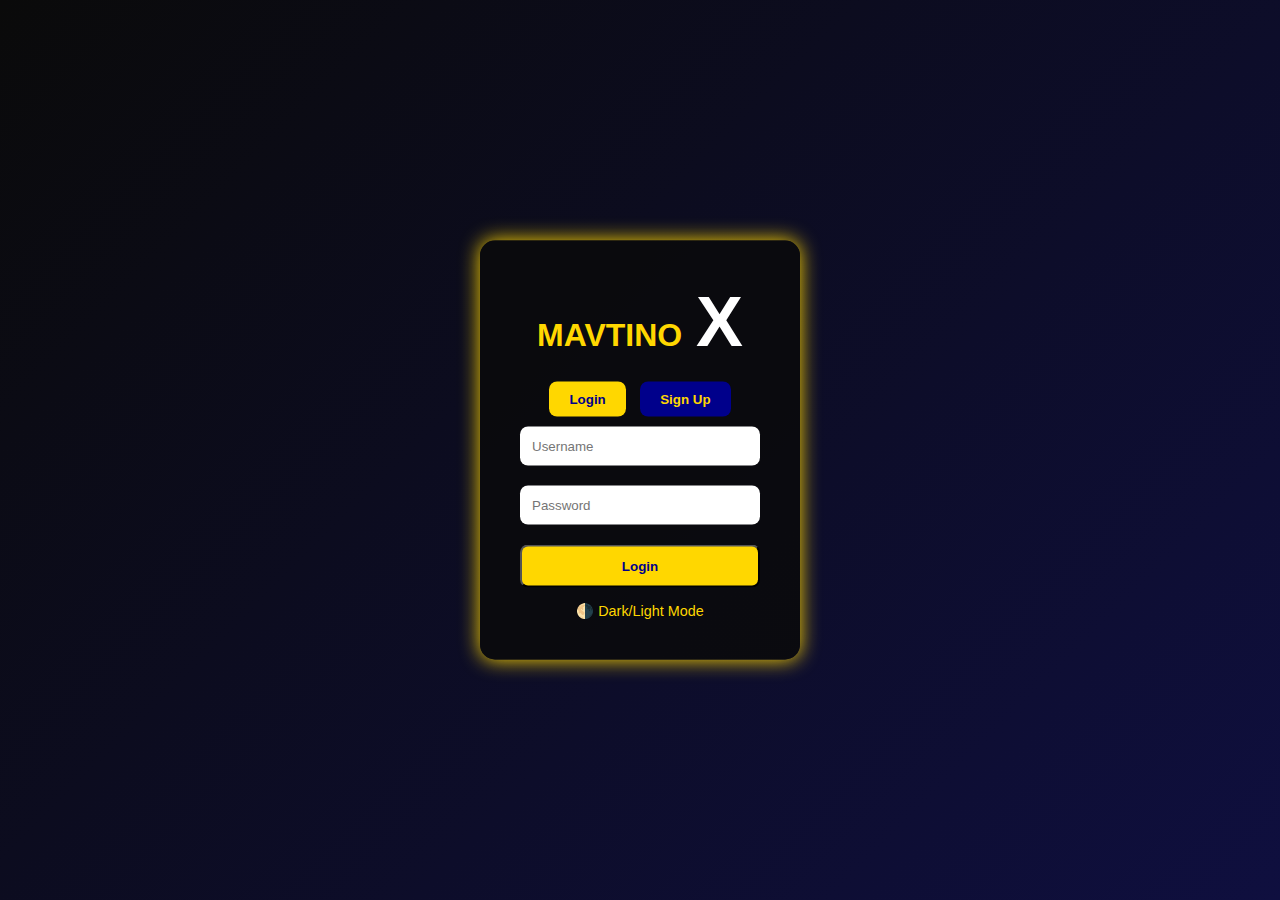
<file: index.html>
<!DOCTYPE html>
<html lang="en">
<head>
    <meta charset="UTF-8">
    <meta name="viewport" content="width=device-width, initial-scale=1.0">
    <title>MAVTINO X</title>
    <link rel="stylesheet" href="style.css">
</head>
<body>
    <!-- Background animation container -->
    <div class="background-animation"></div>

    <!-- Login/Signup Box -->
    <div class="auth-container">
        <h1>MAVTINO <span class="capital-x">X</span></h1>
        <div class="auth-toggle">
            <button id="loginBtn" class="active">Login</button>
            <button id="signupBtn">Sign Up</button>
        </div>
        <form id="authForm">
            <input type="text" id="username" placeholder="Username" required>
            <input type="password" id="password" placeholder="Password" required>
            <button type="submit">Login</button>
        </form>
        <p class="theme-toggle">🌗 <span id="toggleTheme">Dark/Light Mode</span></p>
    </div>

    <script src="app.js"></script>
</body>
</html>
</file>
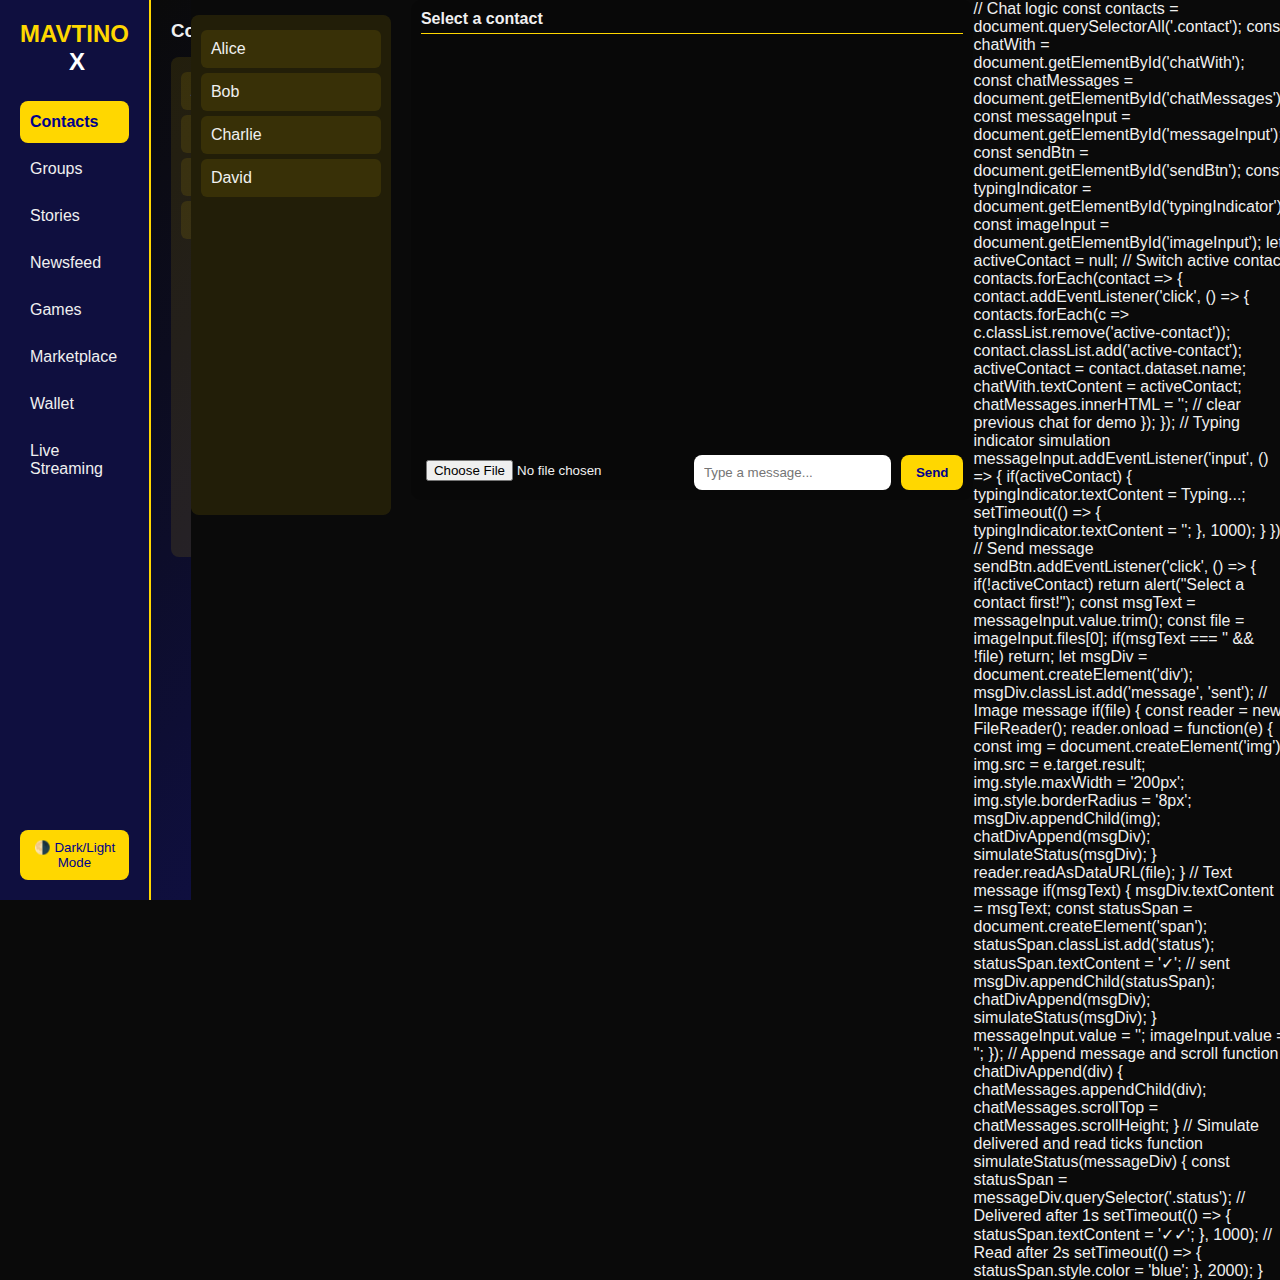
<file: dashboard.html>
<!DOCTYPE html>
<html lang="en">
<head>
  <meta charset="UTF-8">
  <meta name="viewport" content="width=device-width, initial-scale=1.0">
  <title>MAVTINO X Dashboard</title>
  <link rel="stylesheet" href="dashboard.css">
</head>
<body>
  <!-- Sidebar -->
  <div class="sidebar">
    <h2>MAVTINO <span class="capital-x">X</span></h2>
    <ul class="menu">
      <li id="contactsTab" class="active">Contacts</li>
      <li id="groupsTab">Groups</li>
      <li id="storiesTab">Stories</li>
      <li id="newsfeedTab">Newsfeed</li>
      <li id="gamesTab">Games</li>
      <li id="marketplaceTab">Marketplace</li>
      <li id="walletTab">Wallet</li>
      <li id="liveTab">Live Streaming</li>
    </ul>
    <button id="toggleTheme">🌗 Dark/Light Mode</button>
  </div>

  <!-- Main Content Area -->
  <div class="main-content">
    <!-- Contacts List -->
    <div id="contactsSection" class="section active">
      <h3>Contacts</h3>
      <ul class="contacts-list">
        <li class="contact">Alice</li>
        <li class="contact">Bob</li>
        <li class="contact">Charlie</li>
        <li class="contact">David</li>
      </ul>
    </div>

    <!-- Group Chats -->
    <div id="groupsSection" class="section">
      <h3>Groups</h3>
      <p>Groups will appear here. Create your group!</p>
    </div>

    <!-- Stories -->
    <div id="storiesSection" class="section">
      <h3>Stories</h3>
      <p>User stories will appear here.</p>
    </div>

    <!-- Newsfeed -->
    <div id="newsfeedSection" class="section">
      <h3>Newsfeed</h3>
      <p>Posts, videos, and updates will appear here.</p>
    </div>

    <!-- Games -->
    <div id="gamesSection" class="section">
      <h3>Games</h3>
      <p>Play multiplayer games here.</p>
    </div>

    <!-- Marketplace -->
    <div id="marketplaceSection" class="section">
      <h3>Marketplace</h3>
      <p>Buy and sell items directly on MAVTINO X.</p>
    </div>

    <!-- Wallet -->
    <div id="walletSection" class="section">
      <h3>Wallet</h3>
      <p>Store money, send to friends, or withdraw.</p>
    </div>

    <!-- Live Streaming -->
    <div id="liveSection" class="section">
      <h3>Live Streaming</h3>
      <p>Go live and interact with your audience.</p>
    </div>
  </div>

  <script src="dashboard.js"></script>
</body>
</html>
<!-- Contacts List + Chat Window -->
<div id="contactsSection" class="section active">
  <div class="contacts-container">
    <!-- Contact List -->
    <ul class="contacts-list">
      <li class="contact" data-name="Alice">Alice</li>
      <li class="contact" data-name="Bob">Bob</li>
      <li class="contact" data-name="Charlie">Charlie</li>
      <li class="contact" data-name="David">David</li>
    </ul>

    <!-- Chat Window -->
    <div class="chat-window">
      <div class="chat-header">
        <h4 id="chatWith">Select a contact</h4>
        <p id="typingIndicator"></p>
      </div>
      <div class="chat-messages" id="chatMessages"></div>
      <div class="chat-input">
        <input type="file" id="imageInput" accept="image/*">
        <input type="text" id="messageInput" placeholder="Type a message...">
        <button id="sendBtn">Send</button>
      </div>
    </div>
  </div>
</div>
// Chat logic
const contacts = document.querySelectorAll('.contact');
const chatWith = document.getElementById('chatWith');
const chatMessages = document.getElementById('chatMessages');
const messageInput = document.getElementById('messageInput');
const sendBtn = document.getElementById('sendBtn');
const typingIndicator = document.getElementById('typingIndicator');
const imageInput = document.getElementById('imageInput');

let activeContact = null;

// Switch active contact
contacts.forEach(contact => {
  contact.addEventListener('click', () => {
    contacts.forEach(c => c.classList.remove('active-contact'));
    contact.classList.add('active-contact');
    activeContact = contact.dataset.name;
    chatWith.textContent = activeContact;
    chatMessages.innerHTML = ''; // clear previous chat for demo
  });
});

// Typing indicator simulation
messageInput.addEventListener('input', () => {
  if(activeContact) {
    typingIndicator.textContent = Typing...;
    setTimeout(() => { typingIndicator.textContent = ''; }, 1000);
  }
});

// Send message
sendBtn.addEventListener('click', () => {
  if(!activeContact) return alert("Select a contact first!");
  const msgText = messageInput.value.trim();
  const file = imageInput.files[0];

  if(msgText === '' && !file) return;

  let msgDiv = document.createElement('div');
  msgDiv.classList.add('message', 'sent');

  // Image message
  if(file) {
    const reader = new FileReader();
    reader.onload = function(e) {
      const img = document.createElement('img');
      img.src = e.target.result;
      img.style.maxWidth = '200px';
      img.style.borderRadius = '8px';
      msgDiv.appendChild(img);
      chatDivAppend(msgDiv);
      simulateStatus(msgDiv);
    }
    reader.readAsDataURL(file);
  }

  // Text message
  if(msgText) {
    msgDiv.textContent = msgText;
    const statusSpan = document.createElement('span');
    statusSpan.classList.add('status');
    statusSpan.textContent = '✓'; // sent
    msgDiv.appendChild(statusSpan);
    chatDivAppend(msgDiv);
    simulateStatus(msgDiv);
  }

  messageInput.value = '';
  imageInput.value = '';
});

// Append message and scroll
function chatDivAppend(div) {
  chatMessages.appendChild(div);
  chatMessages.scrollTop = chatMessages.scrollHeight;
}

// Simulate delivered and read ticks
function simulateStatus(messageDiv) {
  const statusSpan = messageDiv.querySelector('.status');
  // Delivered after 1s
  setTimeout(() => {
    statusSpan.textContent = '✓✓';
  }, 1000);
  // Read after 2s
  setTimeout(() => {
    statusSpan.style.color = 'blue';
  }, 2000);
}
</file>
<file: style.css>
/* Reset and base */
* {
    margin: 0;
    padding: 0;
    box-sizing: border-box;
    font-family: 'Segoe UI', Tahoma, Geneva, Verdana, sans-serif;
}

body {
    height: 100vh;
    overflow: hidden;
    background-color: #0a0a0a;
    color: #f0f0f0;
    position: relative;
}

/* Animated background */
.background-animation {
    position: absolute;
    width: 100%;
    height: 100%;
    background: linear-gradient(135deg, #0a0a0a, #0f0f3f);
    overflow: hidden;
    z-index: -1;
    animation: bgMove 15s infinite linear;
}

@keyframes bgMove {
    0% {background-position: 0 0;}
    50% {background-position: 100% 50%;}
    100% {background-position: 0 0;}
}

/* Auth container */
.auth-container {
    position: absolute;
    top: 50%;
    left: 50%;
    transform: translate(-50%, -50%);
    background: rgba(10, 10, 10, 0.85);
    padding: 40px;
    border-radius: 15px;
    box-shadow: 0 0 20px gold;
    text-align: center;
    width: 320px;
}

.auth-container h1 {
    margin-bottom: 20px;
    color: gold;
    font-size: 2em;
}

.auth-container h1 .capital-x {
    color: white;
    margin-left: 5px;
    font-size: 2.2em;
    font-weight: bold;
}

.auth-toggle button {
    padding: 10px 20px;
    margin: 0 5px;
    border: none;
    border-radius: 8px;
    cursor: pointer;
    background-color: darkblue;
    color: gold;
    font-weight: bold;
    transition: all 0.3s;
}

.auth-toggle button.active {
    background-color: gold;
    color: darkblue;
}

.auth-toggle button:hover {
    opacity: 0.8;
}

.auth-container form {
    display: flex;
    flex-direction: column;
}

.auth-container input {
    margin: 10px 0;
    padding: 12px;
    border-radius: 8px;
    border: none;
}

.auth-container button[type="submit"] {
    background-color: gold;
    color: darkblue;
    font-weight: bold;
    padding: 12px;
    border-radius: 8px;
    cursor: pointer;
    margin-top: 10px;
    transition: all 0.3s;
}

.auth-container button[type="submit"]:hover {
    opacity: 0.9;
}

.theme-toggle {
    margin-top: 15px;
    cursor: pointer;
    font-size: 0.9em;
    color: gold;
}
</file>
<file: dashboard.css>
/* Reset & Base */
* {
  margin: 0;
  padding: 0;
  box-sizing: border-box;
  font-family: 'Segoe UI', Tahoma, Geneva, Verdana, sans-serif;
}

body {
  display: flex;
  height: 100vh;
  overflow: hidden;
  background-color: #0a0a0a;
  color: #f0f0f0;
}

/* Sidebar */
.sidebar {
  width: 250px;
  background-color: #0f0f3f;
  padding: 20px;
  display: flex;
  flex-direction: column;
  border-right: 2px solid gold;
}

.sidebar h2 {
  color: gold;
  margin-bottom: 20px;
  text-align: center;
}

.sidebar h2 .capital-x {
  color: white;
  margin-left: 5px;
  font-weight: bold;
}

.sidebar ul.menu {
  list-style: none;
  flex-grow: 1;
}

.sidebar ul.menu li {
  padding: 12px 10px;
  cursor: pointer;
  border-radius: 8px;
  margin: 5px 0;
  transition: 0.3s;
}

.sidebar ul.menu li.active,
.sidebar ul.menu li:hover {
  background-color: gold;
  color: darkblue;
  font-weight: bold;
}

.sidebar button {
  margin-top: 20px;
  padding: 10px;
  border: none;
  border-radius: 8px;
  background-color: gold;
  color: darkblue;
  cursor: pointer;
}

/* Main Content */
.main-content {
  flex-grow: 1;
  padding: 20px;
  overflow-y: auto;
  background: linear-gradient(135deg, #0a0a0a, #0f0f3f);
}

.section {
  display: none;
}

.section.active {
  display: block;
}

.contacts-list {
  list-style: none;
  margin-top: 15px;
}

.contact {
  padding: 10px;
  background-color: rgba(255, 215, 0, 0.1);
  margin: 5px 0;
  border-radius: 8px;
  cursor: pointer;
  transition: 0.3s;
}

.contact:hover {
  background-color: gold;
  color: darkblue;
  font-weight: bold;
}

/* Dark/Light Mode */
body.light-mode {
  background-color: #f0f0f0;
  color: #0a0a0a;
}

body.light-mode .sidebar {
  background-color: #d4d4f0;
  color: darkblue;
  border-right: 2px solid darkblue;
}

body.light-mode .sidebar ul.menu li.active,
body.light-mode .sidebar ul.menu li:hover {
  background-color: darkblue;
  color: gold;
}

body.light-mode .sidebar button {
  background-color: darkblue;
  color: gold;
}
.contacts-container {
  display: flex;
  gap: 20px;
}

/* Contact List */
.contacts-list {
  list-style: none;
  width: 200px;
  background-color: rgba(255,215,0,0.1);
  border-radius: 8px;
  padding: 10px;
  overflow-y: auto;
  height: 500px;
}

.contacts-list .contact {
  padding: 10px;
  cursor: pointer;
  border-radius: 6px;
  margin: 5px 0;
  transition: 0.3s;
}

.contacts-list .contact:hover,
.contacts-list .contact.active-contact {
  background-color: gold;
  color: darkblue;
  font-weight: bold;
}

/* Chat Window */
.chat-window {
  flex-grow: 1;
  display: flex;
  flex-direction: column;
  background-color: rgba(0,0,0,0.2);
  border-radius: 10px;
  height: 500px;
  padding: 10px;
}

.chat-header {
  border-bottom: 1px solid gold;
  padding-bottom: 5px;
}

.chat-messages {
  flex-grow: 1;
  overflow-y: auto;
  margin-top: 10px;
}

.message {
  max-width: 60%;
  padding: 10px;
  border-radius: 10px;
  margin: 5px 0;
  position: relative;
}

.sent {
  background-color: gold;
  color: darkblue;
  align-self: flex-end;
}

.received {
  background-color: darkblue;
  color: gold;
  align-self: flex-start;
}

.message .status {
  font-size: 0.7em;
  position: absolute;
  bottom: -15px;
  right: 5px;
  color: white;
}

.chat-input {
  display: flex;
  gap: 10px;
  margin-top: 10px;
}

.chat-input input[type="text"] {
  flex-grow: 1;
  padding: 10px;
  border-radius: 8px;
  border: none;
}

.chat-input input[type="file"] {
  padding: 5px;
}

.chat-input button {
  padding: 10px 15px;
  border: none;
  border-radius: 8px;
  background-color: gold;
  color: darkblue;
  font-weight: bold;
  cursor: pointer;
}
.emoji-panel {
  display: none;
  position: absolute;
  bottom: 70px;
  right: 30px;
  background-color: rgba(0,0,0,0.9);
  padding: 10px;
  border-radius: 10px;
  width: 250px;
  max-height: 200px;
  overflow-y: auto;
  flex-wrap: wrap;
  z-index: 1000;
}

.emoji-panel span {
  cursor: pointer;
  font-size: 1.5em;
  margin: 5px;
  transition: transform 0.2s;
}

.emoji-panel span:hover {
  transform: scale(1.3);
}
</file>
